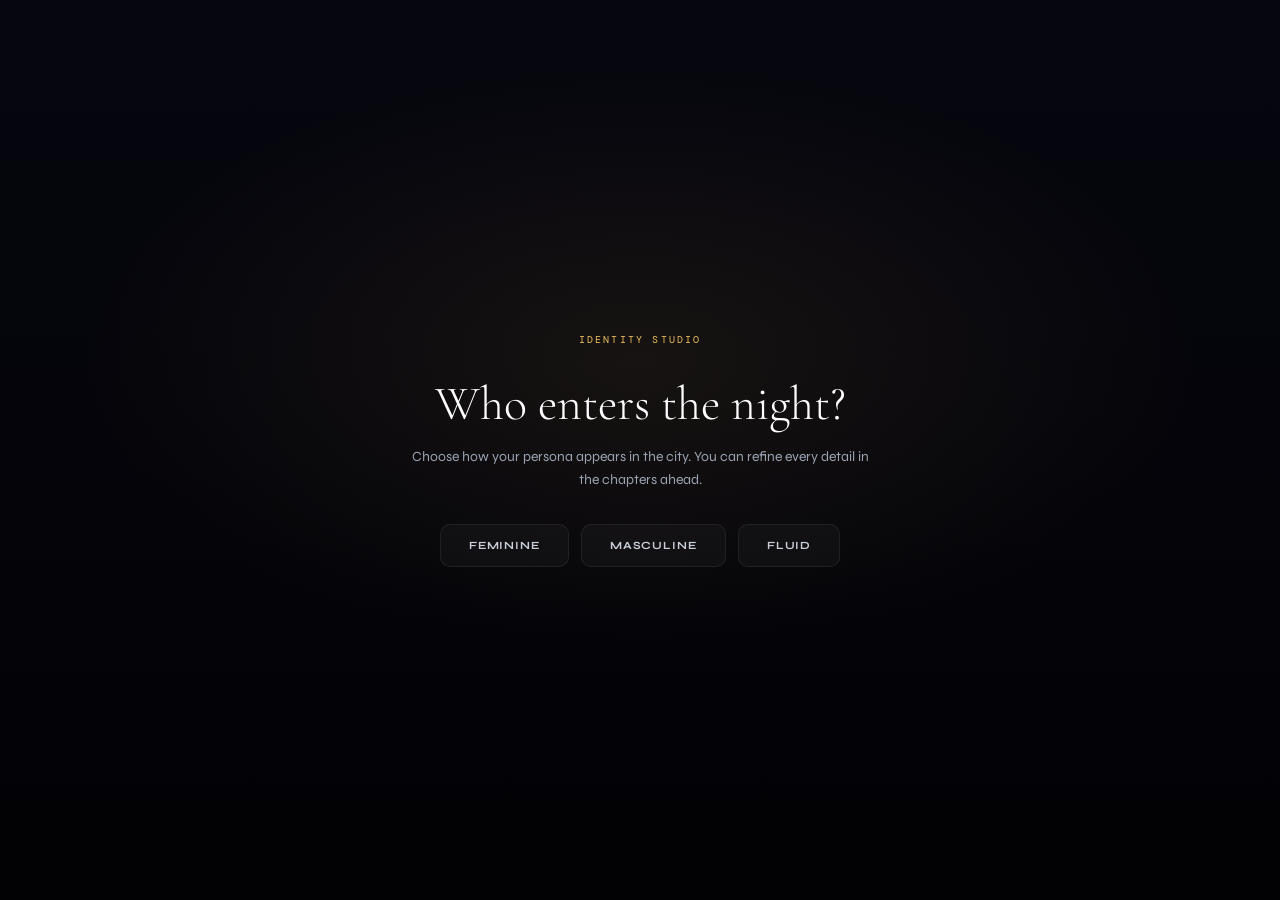
<file: identity-studio.html>
<!DOCTYPE html>
<html lang="en" class="ids-page">
<head>
  <meta charset="UTF-8">
  <meta name="viewport" content="width=device-width, initial-scale=1.0, viewport-fit=cover">
  <title>TANIDIK Identity Studio</title>
  <link rel="preconnect" href="https://fonts.googleapis.com">
  <link href="https://fonts.googleapis.com/css2?family=Cormorant+Garamond:ital,wght@0,300;0,400;0,600;1,300;1,400;1,600&family=Syne:wght@400;500;600;700;800&family=DM+Mono:ital,wght@0,300;0,400;1,300&display=swap" rel="stylesheet">
  <link rel="stylesheet" href="./css/identity-studio.css">
</head>
<body>

  <div id="gender-gate">
    <div class="gg-inner">
      <div class="gg-label">Identity Studio</div>
      <h1>Who enters the night?</h1>
      <p>Choose how your persona appears in the city. You can refine every detail in the chapters ahead.</p>
      <div class="gg-btns">
        <button type="button" class="gg-btn" onclick="selectGender('f')">Feminine</button>
        <button type="button" class="gg-btn" onclick="selectGender('m')">Masculine</button>
        <button type="button" class="gg-btn" onclick="selectGender('x')">Fluid</button>
      </div>
    </div>
  </div>

  <div id="reveal-overlay">
    <canvas id="rv-canvas"></canvas>
    <div class="rv-content">
      <div class="rv-label">Persona sealed</div>
      <h2 id="rv-name">Nightwalker</h2>
      <p class="rv-archetype" id="rv-archetype">Velvet Phantom</p>
      <button type="button" class="rv-enter" onclick="enterCity()">Enter the city</button>
    </div>
  </div>

  <div id="app">
    <canvas id="bg-canvas"></canvas>

    <div id="avatar-panel">
      <canvas id="avatar-canvas" width="360" height="480"></canvas>
      <p class="avatar-hint">Live preview · scroll chapters to customize</p>
    </div>

    <div id="chapter-panel">
      <div class="ch-top">
        <div class="ch-eyebrow" id="ch-eyebrow">Chapter 1 of 7</div>
        <h2 id="ch-title">Archetype</h2>
        <p id="ch-desc">Pick the energy you bring into every room.</p>
      </div>

      <div id="ch-archetype" class="ch-options"></div>
      <div id="ch-skin" class="ch-options chapter-hidden"></div>
      <div id="ch-hair" class="ch-options chapter-hidden"></div>
      <div id="ch-eyes" class="ch-options chapter-hidden"></div>
      <div id="ch-outfit" class="ch-options chapter-hidden"></div>
      <div id="ch-accessory" class="ch-options chapter-hidden"></div>
      <div id="ch-codename" class="chapter-hidden">
        <input type="text" id="codename-input" maxlength="24" placeholder="Your city name…" oninput="onCodenameInput(this.value)">
      </div>
    </div>

    <div id="bottom-bar">
      <div class="ch-dots" id="ch-dots"></div>
      <div class="bb-nav">
        <button type="button" class="bb-btn" id="btn-prev" onclick="prevChapter()" disabled>Back</button>
        <button type="button" class="bb-btn primary" id="btn-next" onclick="nextChapter()">Continue</button>
      </div>
    </div>
  </div>

  <script src="./js/home-identity.js"></script>
</body>
</html>
</file>
<file: css/identity-studio.css>
/* TANIDIK Identity Studio — embed-scoped styles */
html.ids-page,
html.ids-page body {
  margin: 0;
  padding: 0;
  box-sizing: border-box;
  font-family: var(--fu);
  color: var(--plat);
  background: var(--void);
  -webkit-font-smoothing: antialiased;
  -webkit-text-size-adjust: 100%;
}

html.ids-page *,
html.ids-page *::before,
html.ids-page *::after {
  box-sizing: border-box;
}

html.ids-page {
  position: relative;
  min-height: 100%;
  overflow: hidden;
  --void: #020205;
  --abyss: #06060f;
  --obsidian: #0d0d1a;
  --s0: #111122;
  --s1: #161628;
  --s2: #1e1e35;
  --s3: #252540;
  --amber: #f0c060;
  --amber2: #e8ab40;
  --amber-dim: rgba(240, 192, 96, 0.12);
  --amber-rim: rgba(240, 192, 96, 0.35);
  --plat: #c8cdd6;
  --silver: #9ba3b2;
  --fog: #5a6070;
  --glass: rgba(255, 255, 255, 0.03);
  --glass-b: rgba(255, 255, 255, 0.07);
  --glass-s: rgba(255, 255, 255, 0.12);
  --cyan: rgba(80, 220, 255, 0.85);
  --rose: rgba(255, 90, 130, 0.85);
  --violet: rgba(160, 80, 255, 0.65);
  --fd: "Cormorant Garamond", Georgia, serif;
  --fu: "Syne", sans-serif;
  --fm: "DM Mono", monospace;
  --ease: cubic-bezier(0.16, 1, 0.3, 1);
}

html.ids-page body {
  min-height: 100%;
}

@media (pointer: fine) {
  html.ids-page #app {
    cursor: default;
  }
}

/* ── Gender gate ── */
#gender-gate {
  position: absolute;
  inset: 0;
  z-index: 200;
  display: flex;
  align-items: center;
  justify-content: center;
  background: radial-gradient(ellipse 80% 60% at 50% 40%, rgba(240, 192, 96, 0.08), transparent 55%),
    linear-gradient(180deg, var(--abyss) 0%, var(--void) 100%);
  transition: opacity 0.6s var(--ease), visibility 0.6s;
}

#gender-gate.hidden {
  opacity: 0;
  visibility: hidden;
  pointer-events: none;
}

.gg-inner {
  text-align: center;
  padding: 32px 24px;
  max-width: 520px;
}

.gg-label {
  font-family: var(--fm);
  font-size: 10px;
  letter-spacing: 0.22em;
  text-transform: uppercase;
  color: var(--amber);
  margin-bottom: 16px;
}

.gg-inner h1 {
  font-family: var(--fd);
  font-weight: 300;
  font-size: clamp(2rem, 5vw, 3rem);
  color: #fff;
  margin-bottom: 12px;
  line-height: 1.1;
}

.gg-inner p {
  color: var(--silver);
  font-size: 14px;
  line-height: 1.7;
  margin-bottom: 32px;
}

.gg-btns {
  display: flex;
  flex-wrap: wrap;
  gap: 12px;
  justify-content: center;
}

.gg-btn {
  padding: 14px 28px;
  border-radius: 10px;
  border: 1px solid var(--glass-b);
  background: var(--glass);
  color: var(--plat);
  font-family: var(--fu);
  font-size: 11px;
  font-weight: 700;
  letter-spacing: 0.08em;
  text-transform: uppercase;
  cursor: pointer;
  transition: all 0.3s var(--ease);
}

.gg-btn:hover {
  border-color: var(--amber-rim);
  color: var(--amber);
  background: var(--amber-dim);
  transform: translateY(-2px);
}

/* ── Reveal overlay ── */
#reveal-overlay {
  position: absolute;
  inset: 0;
  z-index: 150;
  display: flex;
  flex-direction: column;
  align-items: center;
  justify-content: center;
  background: rgba(2, 2, 5, 0.92);
  backdrop-filter: blur(24px);
  opacity: 0;
  visibility: hidden;
  pointer-events: none;
  transition: opacity 0.8s var(--ease), visibility 0.8s;
}

#reveal-overlay.active {
  opacity: 1;
  visibility: visible;
  pointer-events: auto;
}

#rv-canvas {
  position: absolute;
  inset: 0;
  width: 100%;
  height: 100%;
  pointer-events: none;
}

.rv-content {
  position: relative;
  z-index: 2;
  text-align: center;
  padding: 24px;
  max-width: 480px;
}

.rv-content .rv-label {
  font-family: var(--fm);
  font-size: 10px;
  letter-spacing: 0.2em;
  text-transform: uppercase;
  color: var(--amber);
  margin-bottom: 12px;
}

.rv-content h2 {
  font-family: var(--fd);
  font-weight: 300;
  font-size: clamp(2.2rem, 6vw, 3.5rem);
  color: #fff;
  margin-bottom: 8px;
}

.rv-content .rv-archetype {
  color: var(--silver);
  font-style: italic;
  font-family: var(--fd);
  font-size: 1.1rem;
  margin-bottom: 28px;
}

.rv-enter {
  padding: 14px 36px;
  border: none;
  border-radius: 10px;
  background: linear-gradient(135deg, var(--amber), var(--amber2));
  color: var(--void);
  font-family: var(--fu);
  font-size: 11px;
  font-weight: 700;
  letter-spacing: 0.1em;
  text-transform: uppercase;
  cursor: pointer;
  box-shadow: 0 0 40px rgba(240, 192, 96, 0.35);
  transition: transform 0.3s var(--ease), box-shadow 0.3s var(--ease);
}

.rv-enter:hover {
  transform: translateY(-2px);
  box-shadow: 0 0 56px rgba(240, 192, 96, 0.5);
}

/* ── App shell ── */
#app {
  position: relative;
  width: 100%;
  min-height: 100vh;
  min-height: 100dvh;
  display: flex;
  overflow: hidden;
}

#bg-canvas {
  position: absolute;
  inset: 0;
  width: 100%;
  height: 100%;
  pointer-events: none;
  z-index: 0;
}

#avatar-panel {
  position: relative;
  z-index: 2;
  width: 44%;
  flex-shrink: 0;
  display: flex;
  flex-direction: column;
  align-items: center;
  justify-content: center;
  padding: 48px 24px 100px;
  border-right: 1px solid var(--glass-b);
  background: linear-gradient(180deg, rgba(6, 6, 15, 0.6), transparent);
}

#avatar-canvas {
  width: min(320px, 90%);
  height: auto;
  aspect-ratio: 3 / 4;
  border-radius: 20px;
  box-shadow:
    0 40px 80px rgba(0, 0, 0, 0.6),
    0 0 0 1px var(--amber-rim),
    0 0 60px rgba(240, 192, 96, 0.08);
}

.avatar-hint {
  margin-top: 20px;
  font-family: var(--fm);
  font-size: 9px;
  letter-spacing: 0.16em;
  text-transform: uppercase;
  color: var(--fog);
  text-align: center;
}

#chapter-panel {
  position: relative;
  z-index: 2;
  flex: 1;
  display: flex;
  flex-direction: column;
  padding: 48px 32px 100px;
  overflow-y: auto;
  -webkit-overflow-scrolling: touch;
}

.ch-top {
  margin-bottom: 28px;
}

.ch-eyebrow {
  font-family: var(--fm);
  font-size: 9px;
  letter-spacing: 0.18em;
  text-transform: uppercase;
  color: var(--amber);
  margin-bottom: 8px;
}

.ch-top h2 {
  font-family: var(--fd);
  font-weight: 300;
  font-size: clamp(1.6rem, 3vw, 2.2rem);
  color: #fff;
  margin-bottom: 6px;
}

.ch-top p {
  color: var(--silver);
  font-size: 13px;
  line-height: 1.6;
}

.ch-options {
  display: grid;
  grid-template-columns: repeat(auto-fill, minmax(100px, 1fr));
  gap: 10px;
  flex: 1;
  align-content: start;
}

.ch-opt {
  padding: 16px 12px;
  border-radius: 12px;
  border: 1px solid var(--glass-b);
  background: var(--glass);
  color: var(--silver);
  font-family: var(--fu);
  font-size: 10px;
  font-weight: 600;
  letter-spacing: 0.06em;
  text-transform: uppercase;
  text-align: center;
  cursor: pointer;
  transition: all 0.25s var(--ease);
}

.ch-opt:hover {
  border-color: var(--amber-rim);
  color: var(--plat);
}

.ch-opt.selected {
  border-color: var(--amber);
  color: var(--amber);
  background: var(--amber-dim);
  box-shadow: 0 0 24px rgba(240, 192, 96, 0.15);
}

.ch-opt .opt-swatch {
  display: block;
  width: 28px;
  height: 28px;
  border-radius: 50%;
  margin: 0 auto 8px;
  border: 1px solid var(--glass-s);
}

.chapter-hidden {
  display: none !important;
}

#ch-codename input {
  width: 100%;
  max-width: 320px;
  padding: 16px 20px;
  border-radius: 12px;
  border: 1px solid var(--amber-rim);
  background: rgba(12, 12, 28, 0.7);
  color: #fff;
  font-family: var(--fd);
  font-size: 1.4rem;
  font-weight: 300;
  letter-spacing: 0.04em;
  outline: none;
}

#ch-codename input::placeholder {
  color: var(--fog);
}

#ch-codename input:focus {
  box-shadow: 0 0 40px rgba(240, 192, 96, 0.12);
}

/* ── Bottom bar ── */
#bottom-bar {
  position: absolute;
  bottom: 0;
  left: 44%;
  right: 0;
  z-index: 10;
  display: flex;
  align-items: center;
  justify-content: space-between;
  gap: 16px;
  padding: 16px 28px;
  padding-bottom: calc(16px + env(safe-area-inset-bottom, 0px));
  border-top: 1px solid var(--glass-b);
  background: rgba(6, 6, 15, 0.92);
  backdrop-filter: blur(20px);
}

.ch-dots {
  display: flex;
  gap: 6px;
  align-items: center;
}

.ch-dot {
  width: 6px;
  height: 6px;
  border-radius: 50%;
  background: var(--s3);
  transition: all 0.3s var(--ease);
}

.ch-dot.done {
  background: var(--fog);
}

.ch-dot.active {
  width: 20px;
  border-radius: 3px;
  background: var(--amber);
  box-shadow: 0 0 12px rgba(240, 192, 96, 0.5);
}

.bb-nav {
  display: flex;
  gap: 10px;
  margin-left: auto;
}

.bb-btn {
  padding: 10px 22px;
  border-radius: 8px;
  border: 1px solid var(--glass-b);
  background: var(--glass);
  color: var(--silver);
  font-family: var(--fu);
  font-size: 10px;
  font-weight: 700;
  letter-spacing: 0.08em;
  text-transform: uppercase;
  cursor: pointer;
  transition: all 0.25s var(--ease);
}

.bb-btn:hover:not(:disabled) {
  border-color: var(--amber-rim);
  color: var(--amber);
}

.bb-btn:disabled {
  opacity: 0.35;
  cursor: not-allowed;
}

.bb-btn.primary {
  border: none;
  background: linear-gradient(135deg, var(--amber), var(--amber2));
  color: var(--void);
}

.bb-btn.primary:hover:not(:disabled) {
  box-shadow: 0 0 32px rgba(240, 192, 96, 0.35);
  color: var(--void);
}

/* ── Mobile ── */
@media (max-width: 768px) {
  #app {
    flex-direction: column;
  }

  #avatar-panel {
    width: 100%;
    border-right: none;
    border-bottom: 1px solid var(--glass-b);
    padding: 24px 16px 16px;
    min-height: 42vh;
  }

  #avatar-canvas {
    width: min(200px, 70vw);
  }

  #chapter-panel {
    padding: 20px 16px 88px;
  }

  .ch-options {
    grid-template-columns: repeat(2, 1fr);
  }

  #bottom-bar {
    left: 0;
    padding: 12px 16px;
    padding-bottom: calc(12px + env(safe-area-inset-bottom, 0px));
  }

  .gg-inner h1 {
    font-size: 1.75rem;
  }

  .gg-btns {
    flex-direction: column;
    width: 100%;
  }

  .gg-btn {
    width: 100%;
  }
}

@media (max-width: 480px) {
  .ch-options {
    grid-template-columns: 1fr 1fr;
  }

  #avatar-canvas {
    width: min(180px, 65vw);
  }
}
</file>
